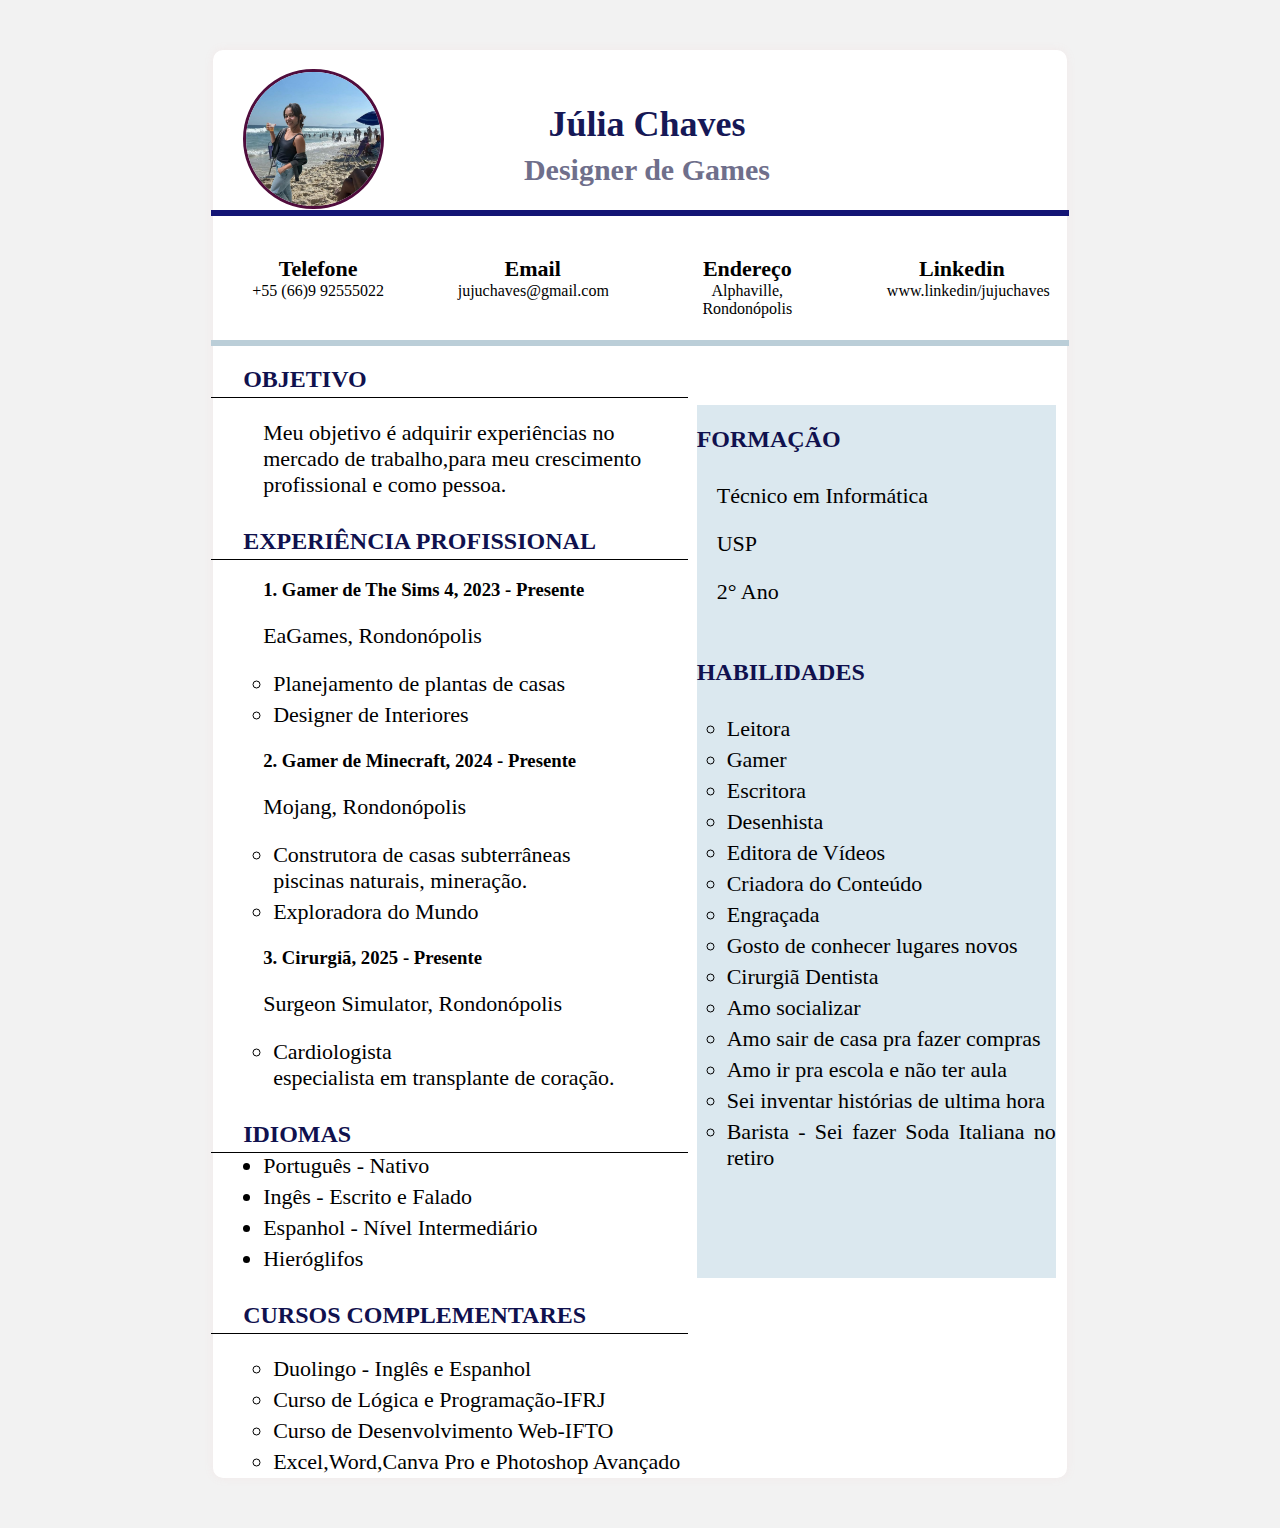
<file: index.html>
<!DOCTYPE html>
<html lang="pt-BR">
<head>
    <meta charset="UTF-8">
    <meta name="viewport" content="width=device-width, initial-scale=1.0">
    <title>Currículo</title>
    <link rel="stylesheet" href="stilo.css">

</head>
<body>
    <div
    class="container1">
        <div class="header">
            <div class="header-left">
                <img src="image/fotocurriculo.jpg" class="rounded-image">
            
            </div>
            <div class="header-right"> 
                <div class="contact-info">
  
        <div class="meu perfil hihi">
            
        </div>
        <div class="header">
            <h6>Júlia Chaves<h6>
            <h6><h6>
        </div>
        <div class="nova"> 
            <h4>Designer de Games</h4>
        </div>
    </div>
    <div class="line2"></div>
    <div>
        <div class="info">
            <div class="info-item">
                <span>Telefone</span>
                +55 (66)9 92555022
            </div>
            <div class="info-item">
                <span>Email</span>
                jujuchaves@gmail.com
            </div>
            <div class="info-item">
                <span>Endereço</span>
                Alphaville, Rondonópolis
            </div>
            <div class="info-item">
                <span>Linkedin</span>
                www.linkedin/jujuchaves
            </div>
        </div>
        <div class="line"></div>
        <div class="section">
            <h2>OBJETIVO</h2>
            <div class="line3"></div>
            <div class="content">
                <p>Meu objetivo é adquirir experiências no <br>mercado de trabalho,para meu crescimento <br> profissional e como pessoa.</p>

            </div>
        </div>
        
        <div class="section">
            <h2>EXPERIÊNCIA PROFISSIONAL</h2>
            <div class="line3"></div>
            <div class="content">
                <h3>1. Gamer de The Sims 4, 2023 - Presente</h3>
                <p>EaGames, Rondonópolis</p>
                <ul>
                <li>Planejamento de plantas de casas</li>
                <li>Designer de Interiores</li>
                </ul>
            </div>
            <div class="content">
                <h3>2. Gamer de Minecraft, 2024 - Presente</h3>
                <p>Mojang, Rondonópolis</p>
                <ul>
                <li>Construtora de casas subterrâneas
                <br>piscinas naturais, mineração.</li>
                <li>Exploradora do Mundo</li>
                </ul>
                <h3>3. Cirurgiã, 2025 - Presente</h3>
                <p>Surgeon Simulator, Rondonópolis</p>
                <ul>
                <li>Cardiologista
                <br>especialista em transplante de coração.</li>
            </div>
        </div>

        <div class="section">
            <h2>IDIOMAS</h2>
            <div class="line3"></div>
            <div class="content">
                <li>Português - Nativo</li>
                <li>Ingês - Escrito e Falado</li>
                <li>Espanhol - Nível Intermediário</li>
                <li>Hieróglifos </li>
            </div>
        </div>

        <div class="section">
            <h2>CURSOS COMPLEMENTARES</h2>
            <div class="line3"></div>
            <div class="content">
                <ul>
                    <li>Duolingo - Inglês e Espanhol</li>
                    <li>Curso de Lógica e Programação-IFRJ</li>
                    <li>Curso de Desenvolvimento Web-IFTO</li>
                    <li>Excel,Word,Canva Pro e Photoshop Avançado</li>
                    
                </ul>
            </div>
        </div>
        <div class="container">
           <div class="section">
            <div class="line4"></div>
            <h2>FORMAÇÃO</h2
                    <div class="line3"></div>
                    <div class="content">
                        
                        <p>Técnico em Informática</h3>
                        <p>USP</p>
                        <p>2° Ano</p>
                </div>

                <div class="line4">
                
                </div>
                
           
                <q>
                </q>

                <div>
                    <div class="section">
                        <h2>HABILIDADES</h2
                            <div class="line3"></div>
                            <div class="content">
                                <ul>
                                    <li>Leitora </li>
                                    <li>Gamer</li>
                                    <li>Escritora</li>
                                    <li>Desenhista</li>
                                    <li>Editora de Vídeos</li>
                                    <li>Criadora do Conteúdo</li>
                                    <li>Engraçada</li>
                                    <li>Gosto de conhecer lugares novos</li>
                                    <LI>Cirurgiã Dentista </LI>
                                    <li>Amo socializar</li>
                                    <li>Amo sair de casa pra fazer compras</li>
                                    <li>Amo ir pra escola e não ter aula</li>
                                    <li>Sei inventar histórias de ultima hora</li>
                                    <li>Barista - Sei fazer Soda Italiana no retiro</li>
                                </ul>
                </div>
                <div class="content">
                  
                    

                </div>
           </div>

        </div>
        <div class="footer">
            <p></p>
        </div>
    </div>

</body>
</html>
</file>
<file: stilo.css>
body {  
            font-family:'Times New Roman', Times, serif
            margin: 0;
            padding: 0;
            background-color: #f2f2f2;
        }
        
        .rounded-image {
            margin-top:-7%;
            width: 17%;
            height: 20%;
            border-radius: 50%;
            overflow: hidden;
            position: relative;
            float: left;
            border: 3px solid rgb(80, 12, 60);

        }
    
        .container1 {
            width: 800px;
            margin: 50px auto;
            background-color: #fff;
            padding: 30px;
            border-radius: 10px;
            box-shadow: 0 0 10px rgb(249, 159, 159, 0.1);
            width: 210mm;
            height: 362mm;
        }
           
        .container {
			position:relative;
			top: 0;
			right: 1cm;
            left: 12cm;
			width: 9.5cm; /* Largura do retângulo */
			height: 231mm; /* Altura do retângulo (altura da folha A4) */
			background-color:  rgb(219, 232, 239); /* Cor do retângulo */
            margin-top: -29.1cm;
            border-radius: 0px;
		}
        .header {
            text-align: justify;
            margin-bottom: 0px;
            margin-top:-5%;

        }

        h1 {
            font-size: 4px;
            margin: 20px;
            font-weight: bold;
            color: rgb(67, 152, 152);

        }

        h2 {
            font-size: 24px;
            margin: 20px 0;
            color: rgb(16, 17, 78); }

            h4{
            text-align: center;
            font-weight: bold;
            font-size: 30px;
            color:rgb(111, 111, 139);
            margin-left: 16%;
            margin-right: 16%;
            line-height: 0px;
            margin-top: -1cm;

            }
        h5{
            text-align: center;
            font-style: normal;
            font-weight: bold;
            font-size: 20px;
            font-family: 'Times New Roman', Times, serif;
            color: rgb(20, 21, 117);
            margin-bottom: 2cm;
        }
        h6{
            text-align: center;
            font-weight: bold;
            font-size: 36px;
            color: rgb(22, 24, 86);
            margin-left: 16%;
            margin-right: 16%;
            line-height: 0px;
        }
        p{
            text-align: justify;
            font-size: 22px;
            word-break: break-all;
        }

        span{
            font-size: 22px;

        }
       q{
        color: rgb(219, 232, 239);
       }

        .line {
            width: 108%; /* largura da linha */
            margin-left: -4%;
            height:6px; /* altura da linha */
            background-color: rgb(187, 206, 216); /* cor da linha */
            margin-top:-1%;
          }
          .line2{
            margin: top -10%;
            width: 108%; /* largura da linha */
            margin-left: -4%;
            height:6px; /* altura da linha */
            background-color: rgb(20, 21, 117);
          }
          .line3{
            margin-top:-2%;
            width: 60%; /* largura da linha */
            margin-left: -4%;
            height:1px; /* altura da linha */
            background-color: rgb(0, 0, 0);
        
          }
          .line4{
            margin-top:-2%;
            width: 60%; /* largura da linha */
            margin-left: -%;
            height:1px; /* altura da linha */
            background-color:  rgb(219, 232, 239);
            }       

        .info {
            display: flex;
            justify-content: space-between;
            margin-bottom: 30px;
        }

        .info-item {
            text-align: center;
            width: 150px;
            margin-top: 5%;

        }

        .info-item span {
            font-weight: bold;
            display: block;
            margin-bottom: px;
        }

        .section {
            margin-bottom: 30px;
        }

        .content {
            margin-left: 20px;
        }

        ul {
            list-style:circle;
            margin-left: 10px;
            padding-left: 0px;
            font-size: 22px;
        }

        li {
            margin-bottom: 5px;
            margin-left: 0px;
            font-size: 22px;
        }

        .footer {
            text-align: center;
            font-size: 14px;
            color: #666;
        }
</file>
